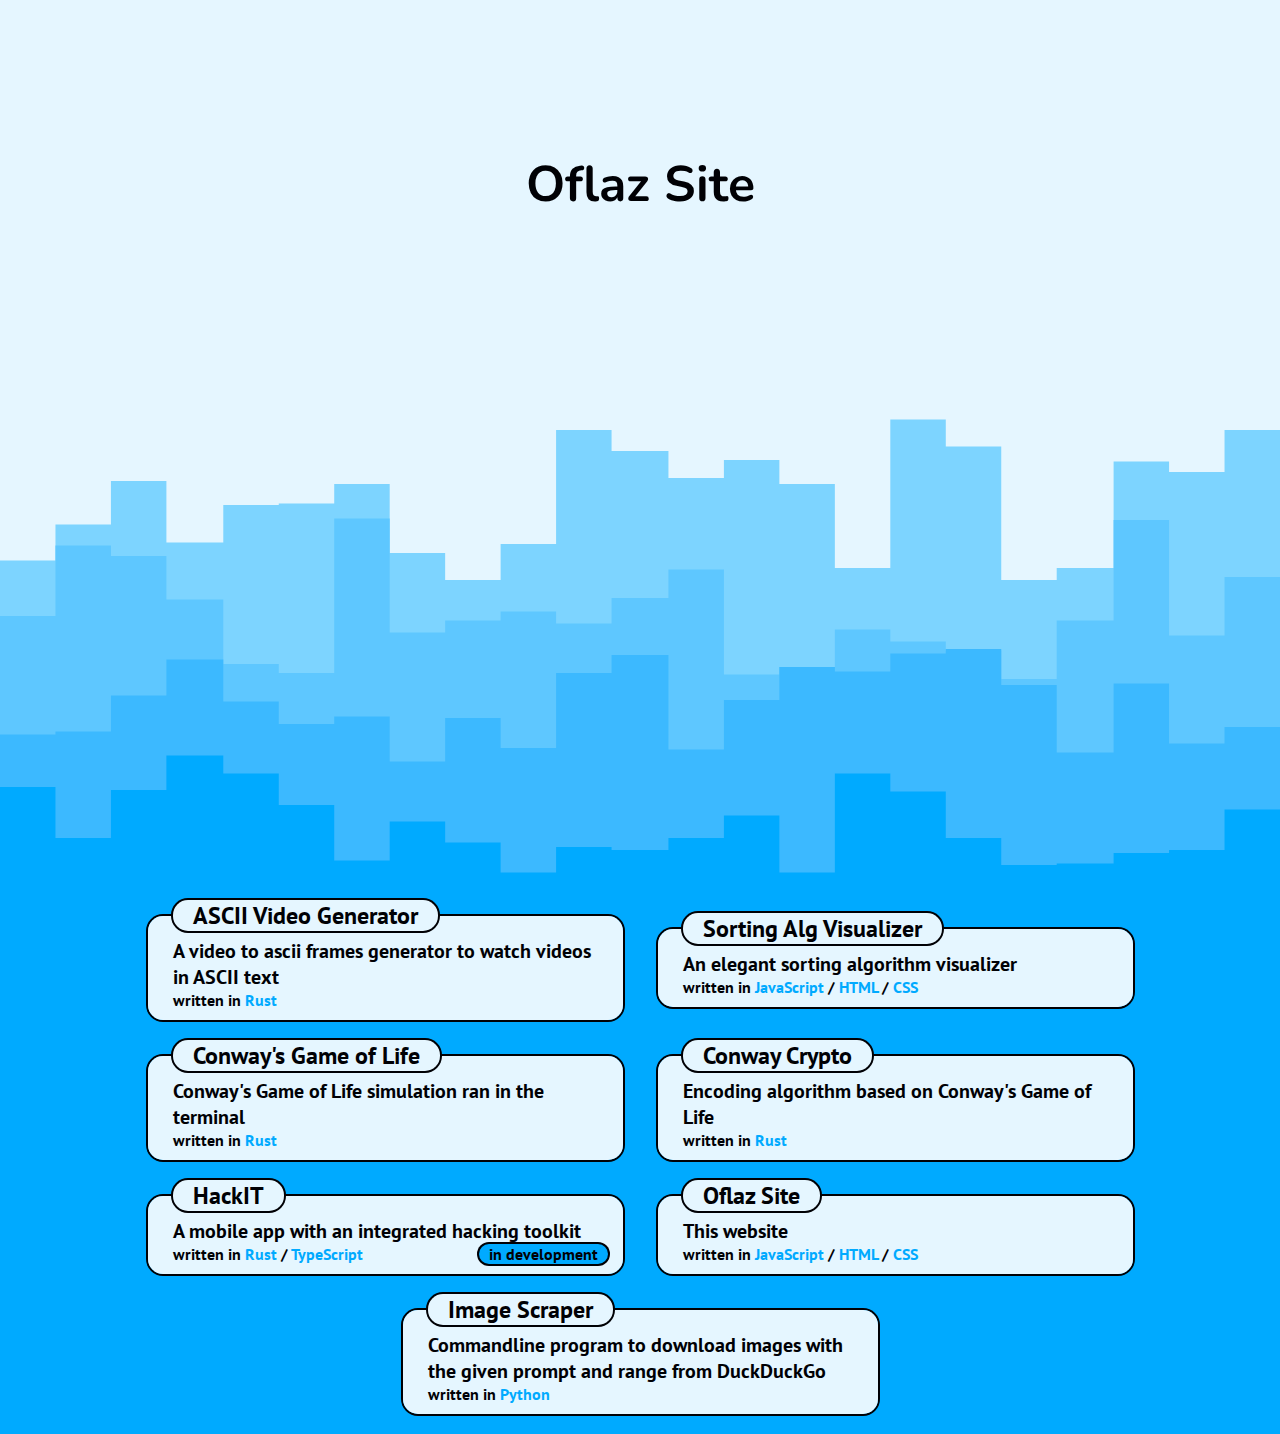
<file: index.html>
<!DOCTYPE html>
<html lang="en">
<head>
    <meta charset="UTF-8">
    <meta http-equiv="X-UA-Compatible" content="IE=edge">
    <meta name="viewport" content="width=device-width, initial-scale=1.0">
    <title>Oflaz</title>
    <link rel="stylesheet" href="style.css">
</head>
<body>
    <div class="card">
        <h1>Oflaz Site</h1>
        <img src="assets/layered-steps.svg">
    </div>

    <div class="container">
        <div class="el">
            <a href="/site/ascii-generator.html">
                <fieldset class="fx">
                    <legend>ASCII Video Generator</legend>
                    <p>A video to ascii frames generator to watch videos in ASCII text</p>
                    <footer>written in <span>Rust</span></footer>
                </fieldset>
            </a>
            <a href="">
                <fieldset class="fx">
                    <legend>Sorting Alg Visualizer</legend>
                    <p>An elegant sorting algorithm visualizer</p>
                    <footer>written in <span>JavaScript</span> / <span>HTML</span> / <span>CSS</span></footer>
                </fieldset>
            </a>
            <a href="">
                <fieldset class="fx">
                    <legend>Conway's Game of Life</legend>
                    <p>Conway's Game of Life simulation ran in the terminal</p>
                    <footer>written in <span>Rust</span></footer>
                </fieldset>
            </a>
            <a href="">
                <fieldset class="fx">
                    <legend>Conway Crypto</legend>
                    <p>Encoding algorithm based on Conway's Game of Life</p>
                    <footer>written in <span>Rust</span></footer>
                </fieldset>
            </a>
            <a href="">
                <fieldset class="fx">
                    <legend>HackIT</legend>
                    <p>A mobile app with an integrated hacking toolkit</p>
                    <footer>
                        written in <span>Rust</span> / <span>TypeScript</span>
                        <div class="state">in development</div>
                    </footer>
                </fieldset>
            </a>
            <a href="">
                <fieldset class="fx">
                    <legend>Oflaz Site</legend>
                    <p>This website</p>
                    <footer>written in <span>JavaScript</span> / <span>HTML</span> / <span>CSS</span></footer>
                </fieldset>
            </a>
            <a href="">
                <fieldset class="fx">
                    <legend>Image Scraper</legend>
                    <p>Commandline program to download images with the given prompt and range from DuckDuckGo</p>
                    <footer>written in <span>Python</span></footer>
                </fieldset>
            </a>
        </div>
    </div>

    <script src="script.js"></script>
</body>
</html>
</file>
<file: style.css>
@import url('https://fonts.googleapis.com/css2?family=Nunito:wght@700&display=swap');
@import url('https://fonts.googleapis.com/css2?family=PT+Sans&display=swap');
@import url('https://fonts.googleapis.com/css2?family=Courier+Prime&display=swap');

* {
    --text: #e5f6ff;
    --background: #000105;
    --background: #e5f6ff;
    --text: #000105;
    --primary: hsl(164, 99%, 53%);
    --secondary: #ffffff;
    --accent: #00aaff;
    scrollbar-color: var(--accent) var(--secondary );
}

body {
    background: var(--background);
    position: relative;
    margin: 0;
}

* {
    font-family: 'PT Sans';
    font-weight: 700;
}

h1, h2, h3 {
    font-family: 'Nunito';
}


.card {
    width: 100%;
    height: calc(100vh - 0px);
    box-sizing: border-box;
    padding-top: 150px;
    position: relative;
    display: flex;
    flex-wrap: wrap;
    justify-content: center;
}

.card img {
    width: 100%;
    height: 100%;
    position: absolute;
    top: 40px;
    z-index: 0;
}

.card .wrapper {
    z-index: 1;
}

.card h1 {
    font-size: 50px;
    color: var(--text);
    text-align: center;
    width: 100%;
    margin: 0;
    max-width: 700px;
    z-index: 1;
}

.card h2 {
    font-size: 25px;
    color: var(--text);
    text-align: center;
    width: 100%;
    margin: 0;
}

.container {
    background: var(--accent);
}

.el {
    max-width: 1000px;
    margin: auto;
    background: var(--accent);
    display: flex;
    box-sizing: border-box;
    flex-wrap: wrap;
    gap: 20px;
    padding: 0 0 20px 0;
}

a {
    text-decoration: none;
    width: calc(50% - 21px);
    margin: auto;
    padding: 0;
    height: fit-content;
    color: var(--text);
    min-width: 400px;
}

fieldset {
    border-radius: 15px;
    border: none;
    background: var(--fbg);
    height: fit-content;
    position: relative;
    padding-bottom: 5px;
    box-shadow: 0 0 0 2px var(--text);
    font-size: 20px;
    transition: .2s;

    --fbg: var(--background);
}


fieldset.fx:hover legend {
    padding: 0 30px;
}

fieldset > img {
    width: 80px;
    float: right;
    margin: -10px 0 0 10px;
    border-radius: 50%;
    border: 4px solid var(--background);
    outline: 2px solid var(--accent);
    z-index: 2;
}

fieldset .contact {
    padding: 10px 0;
}

fieldset .contact img {
    border-radius: 50%;
    height: 25px;
    aspect-ratio: 1;
    margin-inline: 8px;
    border: 2px solid var(--background);
    outline: 2px solid var(--accent);
    cursor: pointer;
    position: relative;
}

legend {
    background: var(--background);
    color: var(--text);
    font-size: 24px;
    padding: 0 20px;
    margin-left: 10px;
    border-radius: 15px;
    position: realtive;
    white-space: nowrap;
    box-shadow: 0 0 0 2px var(--text);
    transition: .2s;
}

#popup {
    position: absolute;
    background: var(--text);
    border-radius: 20px;
    padding: 5px 10px;
    font-size: 20px;
    animation: popup .2s;
    display: none;
    z-index: 100;
    transition: .2s;
    align-items: center;
}

#popup p {
    color: var(--background);
}

#popup img {
    float: left;
    height: 20px;
    aspect-ratio: 1;
}

@keyframes popup {
    0% {
        transform: scale(.95);
        opacity: 0;
    }
}

fieldset footer {
    color: var(--text);
    padding-left: 10px;
    padding-bottom: 5px;
    font-size: 16px;
}

fieldset footer .state {
    background: var(--accent);
    border-radius: 10px;
    float: right;
    padding: 0 10px;
    box-shadow: 0 0 0 2px var(--text);
}

span {
    color: var(--accent);
}

.card span {
    background: var(--background);
    border-radius: 20px;
    padding: 0 12px;
    box-shadow: 0 0 0 2px var(--accent);
    margin: 0 4px;
}

pre {
    background: var(--text);
    padding: 10px;
    border-radius: 15px;
    white-space: break-spaces;
    position: relative;
    border-radius: 20px 0 20px 20px;
}

pre::after {
    content: "bash";
    top: -20px;
    right: 0;
    position: absolute;
    color: var(--background);
    background: var(--text);
    border-radius: 10px 10px 0 0;
    padding: 2px 10px;
    font-size: 16px;
    text-transform: uppercase;
}

code {
    color: var(--background);
    font-family: 'Courier Prime';
    font-size: 14px;
}

p {
    margin: 0;
    margin-left: 10px;
}

md-block p {
    margin: 0;
    font-size: 18px;
    font-weight: 400;
}

md-block h1 {
    border-bottom: 1px solid var(--text);
    margin: 0 0 10px 0;
}

md-block h2 {
    border-bottom: 1px solid var(--text);
    margin: 10px 0;
}

md-block h3 {
    margin: 10px 0;
}

md-block a {
    color: var(--accent);
    text-decoration: underline;
}

md-block {
    color: var(--text);
    margin-inline: auto;
    background: var(--background);
    border-radius: 15px;
    padding: 20px;
    box-shadow: 0 0 0 2px var(--text);
    width: calc(100% - 15px);
    box-sizing: border-box;
}

/*
fieldset::before {
    content: '';
    background: var(--fbg);
    top: -18.5px;
    left: 17px;
    width: 15px;
    height: 17px;
    position: absolute;
    border-top-right-radius: 15px;
}

fieldset::after {
    content: '';
    background: var(--fbg);
    top: -18.5px;
    width: 15px;
    height: 17px;
    left: var(--left0);
    position: absolute;
    border-top-left-radius: 15px;
}

legend::before {
    content: '';
    background: var(--accent);
    top: -19px;
    left: 19px;
    width: 12px;
    height: 10px;
    position: absolute;
}

legend::after {
    content: '';
    background: var(--accent);
    top: -19px;
    left: var(--left1);
    width: 14px;
    height: 14px;
    position: absolute;
}
*/

::-webkit-scrollbar {
    width: 10px;
}
  
::-webkit-scrollbar-track {
    background: #f1f1f1;
}
  
::-webkit-scrollbar-thumb {
    background: #888;
}
  
::-webkit-scrollbar-thumb:hover {
    background: #555;
}




.shiny {
    color: #F5C21B;
    background: -webkit-gradient(linear, left top, left bottom, from(#F5C21B), to(#D17000));
    -webkit-background-clip: text;
    -webkit-text-fill-color: transparent;
    display: inline-block;
    font-family: "Source Sans Pro", sans-serif;
    font-weight: 900;
    position: relative;
    text-transform: uppercase;
}

.shiny::before {
    background-position: -18px;
    -webkit-animation: flare 5s infinite;
    -webkit-animation-timing-function: linear;
    background-image: linear-gradient(65deg, transparent 20%, rgba(255, 255, 255, 0.2) 20%, rgba(255, 255, 255, 0.3) 27%, transparent 27%, transparent 100%);
    -webkit-background-clip: text;
    -webkit-text-fill-color: transparent;
    content: "";
    color: #FFF;
    display: block;
    position: absolute;
}

.shiny::after {
    content: "";
    color: #FFF;
    display: block;
    position: absolute;
    text-shadow: 0 1px #6E4414, 0 2px #6E4414, 0 3px #6E4414, 0 4px #6E4414, 0 5px #6E4414, 0 6px #6E4414, 0 7px #6E4414, 0 8px #6E4414, 0 9px #6E4414, 0 10px #6E4414;
    top: 0;
    z-index: -1;
}

.inner-shiny::after, .inner-shiny::before {
    -webkit-animation: sparkle 5s infinite;
    -webkit-animation-timing-function: linear;
    background: #FFF;
    border-radius: 100%;
    box-shadow: 0 0 5px #FFF, 0 0 10px #FFF, 0 0 15px #FFF, 0 0 20px #FFF, 0 0 25px #FFF, 0 0 30px #FFF, 0 0 35px #FFF;
    content: "";
    display: block;
    height: 10px;
    opacity: 0.7;
    position: absolute;
    width: 10px;
}

.inner-shiny::before {
    -webkit-animation-delay: 0.2s;
    height: 7px;
    left: 0.12em;
    top: 0.8em;
    width: 7px;
}

.inner-shiny::after {
    top: 0.32em;
    right: -5px;
}

@-webkit-keyframes flare {
    0%   { background-position: -180px; }
    30%  { background-position: 500px; }
    100% { background-position: 500px; }
}

@-webkit-keyframes sparkle {
    0%   { opacity: 0; }
    30%  { opacity: 0; }
    40%  { opacity: 0.8; }
    60%  { opacity: 0; }
    100% { opacity: 0; }
}
</file>
